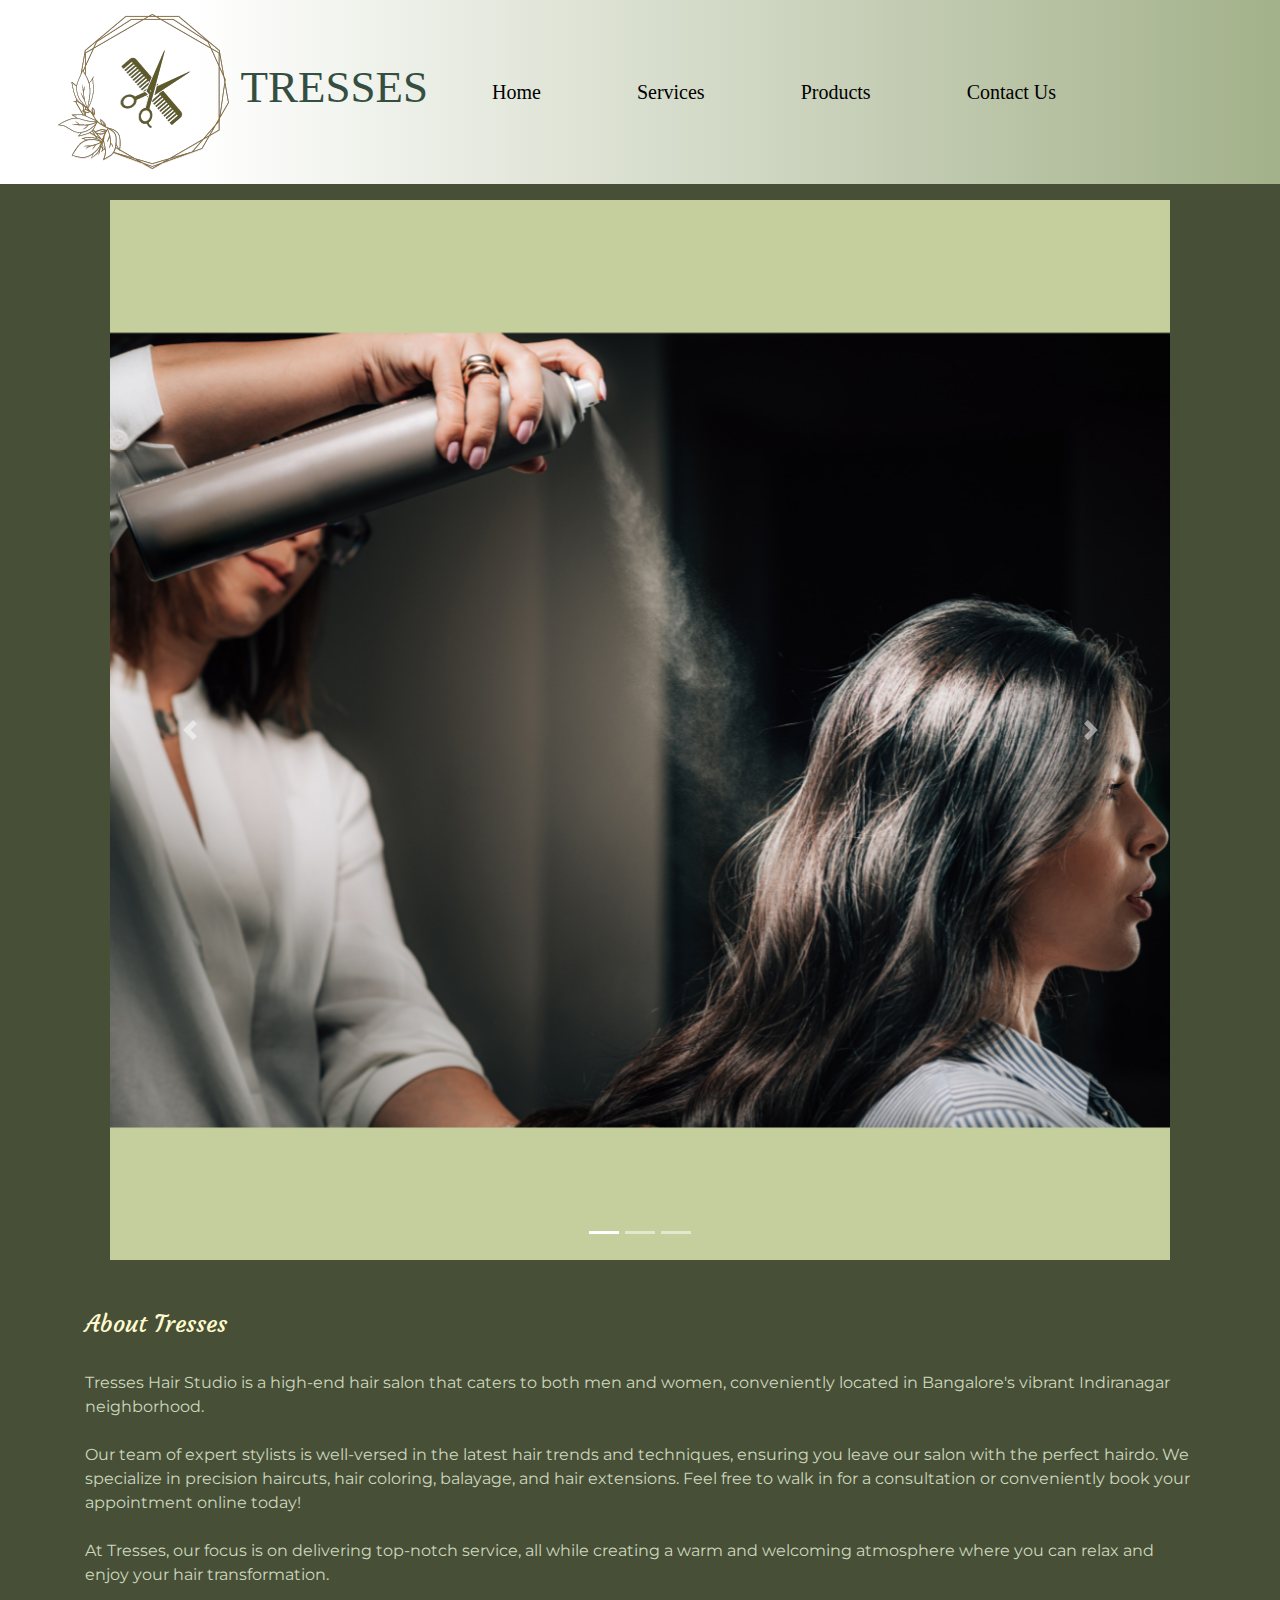
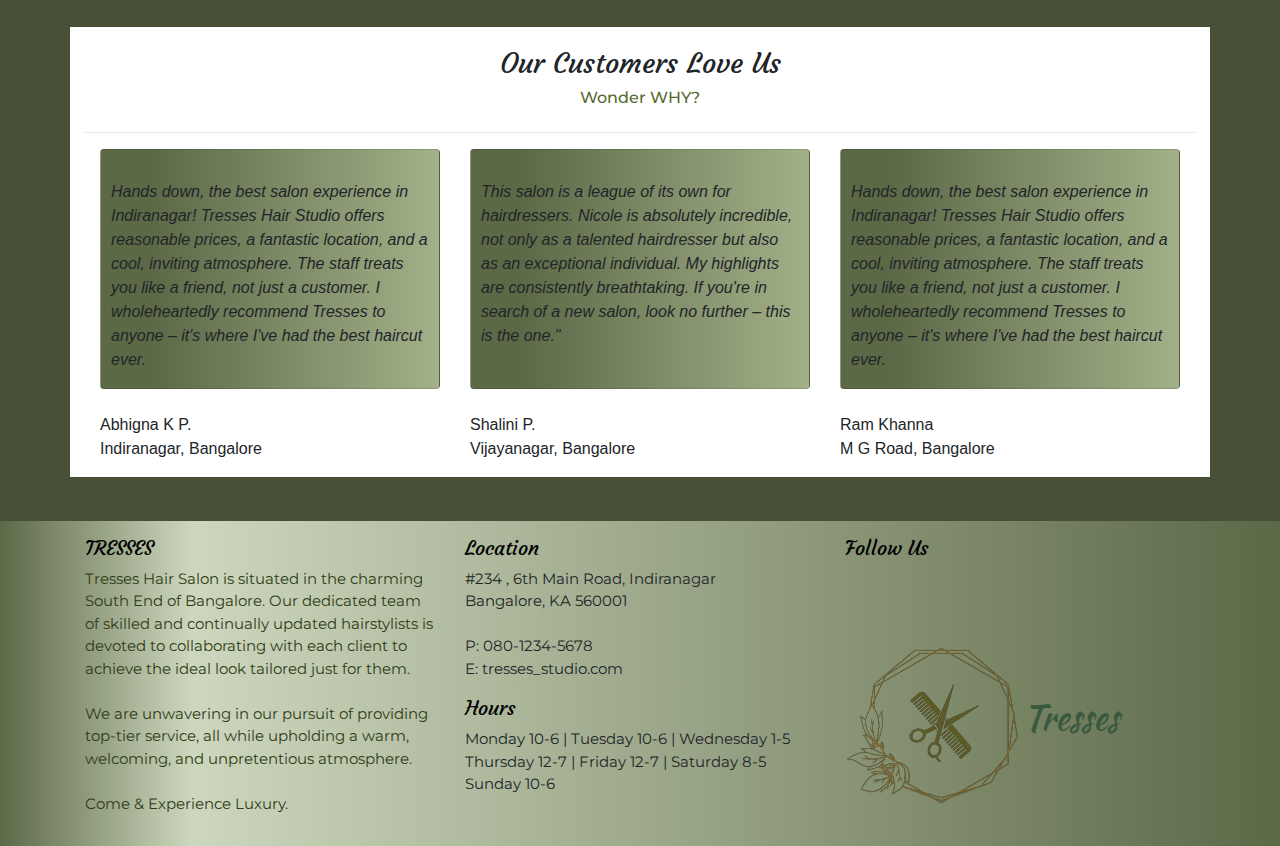
<file: index.html>
<!DOCTYPE html>
<html lang="en">

<head>
    <meta charset="UTF-8">
    <meta name="viewport" content="width=device-width, initial-scale=1.0">
    <meta http-equiv="X-UA-Compatible" content="ie=edge">
    <link href="https://fonts.googleapis.com/css?family=Courgette|Kaushan+Script" rel="stylesheet">
    <link rel="stylesheet" href="https://use.fontawesome.com/releases/v5.3.1/css/all.css"
        integrity="sha384-mzrmE5qonljUremFsqc01SB46JvROS7bZs3IO2EmfFsd15uHvIt+Y8vEf7N7fWAU" crossorigin="anonymous">
    <link rel="stylesheet" href="hover.css" type="text/css" />
    <link rel="stylesheet" href="https://maxcdn.bootstrapcdn.com/bootstrap/4.0.0/css/bootstrap.min.css"
        integrity="sha384-Gn5384xqQ1aoWXA+058RXPxPg6fy4IWvTNh0E263XmFcJlSAwiGgFAW/dAiS6JXm" crossorigin="anonymous">
    <link rel="stylesheet" href="style.css" type="text/css" />
    <link href="https://fonts.googleapis.com/css?family=Montserrat" rel="stylesheet">
    <title>TRESSES</title>
</head>

<body>
    <header>

        <nav class="navbar navbar-expand-md">
            <a class="navbar-brand" href="#"><img src="images/logo.png" alt="navIcon"></img>   TRESSES </a>
            <button class="navbar-toggler" type="button" data-toggle="collapse" data-target="#collapsibleNavbar">
                <span class="fa fa-bars"></span>
            </button>
            <div class="collapse navbar-collapse" id="collapsibleNavbar">
                <ul class="navbar-nav">
                    <li class="nav-item">
                        <a class="nav-link" href="#">Home</a>
                    </li>
                    <li class="nav-item">
                        <a class="nav-link" href="services.html">Services</a>
                    </li>
                    <li class="nav-item">
                        <a class="nav-link" href="products.html">Products</a>
                    </li>
                    <li class="nav-item">
                        <a class="nav-link" href="contac_us.html">Contact Us</a>
                    </li>
                </ul>
            </div>
        </nav>


    </header>
    <div class="spacer"></div>
    <main>
        <!-- Carousel
-------------------- -->
        <section>
            <div class="container">
                <div class="row section__carousel">
                    <div id="carouselExampleIndicators" class="carousel slide" data-ride="carousel">
                        <ol class="carousel-indicators">
                            <li data-target="#carouselExampleIndicators" data-slide-to="0" class="active"></li>
                            <li data-target="#carouselExampleIndicators" data-slide-to="1"></li>
                            <li data-target="#carouselExampleIndicators" data-slide-to="2"></li>
                        </ol>
                        <div class="carousel-inner">
                            <div class="carousel-item active">
                                <img class="d-block w-100" src="images/hairstylee.png" alt="First slide">
                            </div>
                            <div class="carousel-item">
                                <img class="d-block w-100" src="images/hairstylee (1).png" alt="Second slide">
                            </div>
                            <div class="carousel-item">
                                <img class="d-block w-100" src="images/hairstylee (2).png" alt="Third slide">
                            </div>
                        </div>
                        <a class="carousel-control-prev" href="#carouselExampleIndicators" role="button"
                            data-slide="prev">
                            <span class="carousel-control-prev-icon" aria-hidden="true"></span>
                            <span class="sr-only">Previous</span>
                        </a>
                        <a class="carousel-control-next" href="#carouselExampleIndicators" role="button"
                            data-slide="next">
                            <span class="carousel-control-next-icon" aria-hidden="true"></span>
                            <span class="sr-only">Next</span>
                        </a>
                    </div>
                </div>
            </div>
        </section>
        <section>
            <div class="container">
                <div class="row section_about">
                    <div class="col-md">
                        <h4 style="color: lemonchiffon;">About Tresses</h4>
                        <br />
                        <p style="color: #cdd7bd;">Tresses Hair Studio is a high-end hair salon that caters to both men
                            and women, conveniently located in Bangalore's vibrant Indiranagar
                            neighborhood.<br /><br /> Our team of expert stylists is well-versed in the latest hair
                            trends and techniques, ensuring you leave our salon with the perfect hairdo. We specialize
                            in precision haircuts, hair coloring, balayage, and hair extensions. Feel free to walk in
                            for a consultation or conveniently book your appointment online today!
                            <br /><br /> At Tresses, our focus is on delivering top-notch service, all while
                            creating a warm and welcoming atmosphere where you can relax and enjoy your hair
                            transformation.
                        </p>
                        <br>
                    </div>
                    <!--<div class="col-md-4"> <h5>Salon Hours</h5>-->
                    <!--<p class="footer-para">Monday 12-8 <br /> Tuesday 12-8 <br > Wednesday 10-8 <br /> Thursday 10-8 <br /> Friday 10-8 <br /> Saturday 9-6 <br /> Sunday 10-6</p>-->

                    <!--</div>-->
                </div>
            </div>
        </section>
        <section>
            <div class="container review">
                <div class="row section_review">
                    <div class="col">
                        <h3>Our Customers Love Us</h3>
                    </div>
                </div>
                <div class="row section_review">
                    <div class="col">
                        <h6 style="color: darkolivegreen;">Wonder WHY?</h6>
                    </div>

                </div>
                <hr />
                <div class="container">
                    <div class="row ">
                        <div class="col-sm-4">
                            <div class="card cust_review">
                                <p style="font-style: italic;">Hands down, the best salon experience in Indiranagar!
                                    Tresses Hair Studio offers reasonable prices, a fantastic location, and a cool,
                                    inviting atmosphere. The staff treats you like a friend, not just a customer. I
                                    wholeheartedly recommend Tresses to anyone – it's where I've had the best haircut
                                    ever.</p>
                            </div><br />
                            <p style="font-family: 'Lucida Sans', 'Lucida Sans Regular', 'Lucida Grande', 'Lucida Sans Unicode', Geneva, Verdana, sans-serif;">Abhigna K P.<br /> Indiranagar, Bangalore</p>
                        </div>
                        <div class="col-sm-4 ">
                            <div class="card cust_review">
                                <p style="font-style: italic;"> This salon is a league of its own for hairdressers.
                                    Nicole is absolutely incredible, not only as a talented hairdresser but also as an
                                    exceptional individual. My highlights are consistently breathtaking. If you're in
                                    search of a new salon, look no further – this is the one."<br /><br /></p>
                            </div><br />
                            <p style="font-family: 'Lucida Sans', 'Lucida Sans Regular', 'Lucida Grande', 'Lucida Sans Unicode', Geneva, Verdana, sans-serif;">Shalini P.<br /> Vijayanagar, Bangalore</p>
                        </div>
                        <div class="col-sm-4 ">
                            <div class="card cust_review">
                                <p style="font-style: italic;">Hands down, the best salon experience in Indiranagar! Tresses Hair Studio offers reasonable prices, a fantastic location, and a cool, inviting atmosphere. The staff treats you like a friend, not just a customer. I wholeheartedly recommend Tresses to anyone – it's where I've had the best haircut ever.
                                    <br /></p>

                            </div><br />
                            <p style="font-family: 'Lucida Sans', 'Lucida Sans Regular', 'Lucida Grande', 'Lucida Sans Unicode', Geneva, Verdana, sans-serif;">Ram Khanna <br /> M G Road, Bangalore</p>
                        </div>
                    </div>
                </div>
        </section>
    </main>
<br>
    <footer>
        <div class="container">
            <div class="row">
                <div class="footer-col footer-about col-sm">
                    <h5 class="footer-headding">TRESSES</h5>
                    <p class="footer-para" style="color: rgb(46, 60, 21);">Tresses Hair Salon is situated in the charming South End of Bangalore. Our dedicated team of skilled and continually updated hairstylists is devoted to collaborating with each client to achieve the ideal look tailored just for them.
                        <br /><br />We are unwavering in our pursuit of providing top-tier service, all while upholding a warm, welcoming, and unpretentious atmosphere.
                        <br>
                        <br>
                        Come & Experience Luxury.
                    </p>
                </div>
                <div class="footer-col col-sm">
                    <h5 class="footer-headding">Location</h5>
                    <p class="footer-para">#234 , 6th Main Road, Indiranagar  <br /> Bangalore, KA 560001<br /><br /> P: 080-1234-5678
                        <br /> E: tresses_studio.com
                    </p>

                    <h5 class="footer-headding">Hours</h5>
                    <p class="footer-para">Monday 10-6 | Tuesday 10-6 | Wednesday 1-5 Thursday 12-7 | Friday 12-7 |
                        Saturday 8-5 Sunday 10-6</p>

                </div>
                <div class="footer-col col-sm">
                    <h5 class="footer-headding">Follow Us</h5>
                    <a class="footer_social hvr-pop" href="#"><i class="fab fa-facebook-square"></i></a>
                    <a class="footer_social hvr-pop" href="#"><i class="fab fa-twitter-square"></i></a>
                    <a class="footer_social hvr-pop" href="#"> <i class="fab fa-instagram"></i><br /></a><br /><br />
                    <img class="footer-img" src="images/logo.png" alt="footrIcon">
                    <span id="footer-brand">Tresses</span>
                </div>
            </div>
        </div>

    </footer>



    <script src="https://code.jquery.com/jquery-3.2.1.slim.min.js"
        integrity="sha384-KJ3o2DKtIkvYIK3UENzmM7KCkRr/rE9/Qpg6aAZGJwFDMVNA/GpGFF93hXpG5KkN"
        crossorigin="anonymous"></script>
    <script src="https://cdnjs.cloudflare.com/ajax/libs/popper.js/1.12.9/umd/popper.min.js"
        integrity="sha384-ApNbgh9B+Y1QKtv3Rn7W3mgPxhU9K/ScQsAP7hUibX39j7fakFPskvXusvfa0b4Q"
        crossorigin="anonymous"></script>
    <script src="https://maxcdn.bootstrapcdn.com/bootstrap/4.0.0/js/bootstrap.min.js"
        integrity="sha384-JZR6Spejh4U02d8jOt6vLEHfe/JQGiRRSQQxSfFWpi1MquVdAyjUar5+76PVCmYl"
        crossorigin="anonymous"></script>
</body>
</html>
</file>
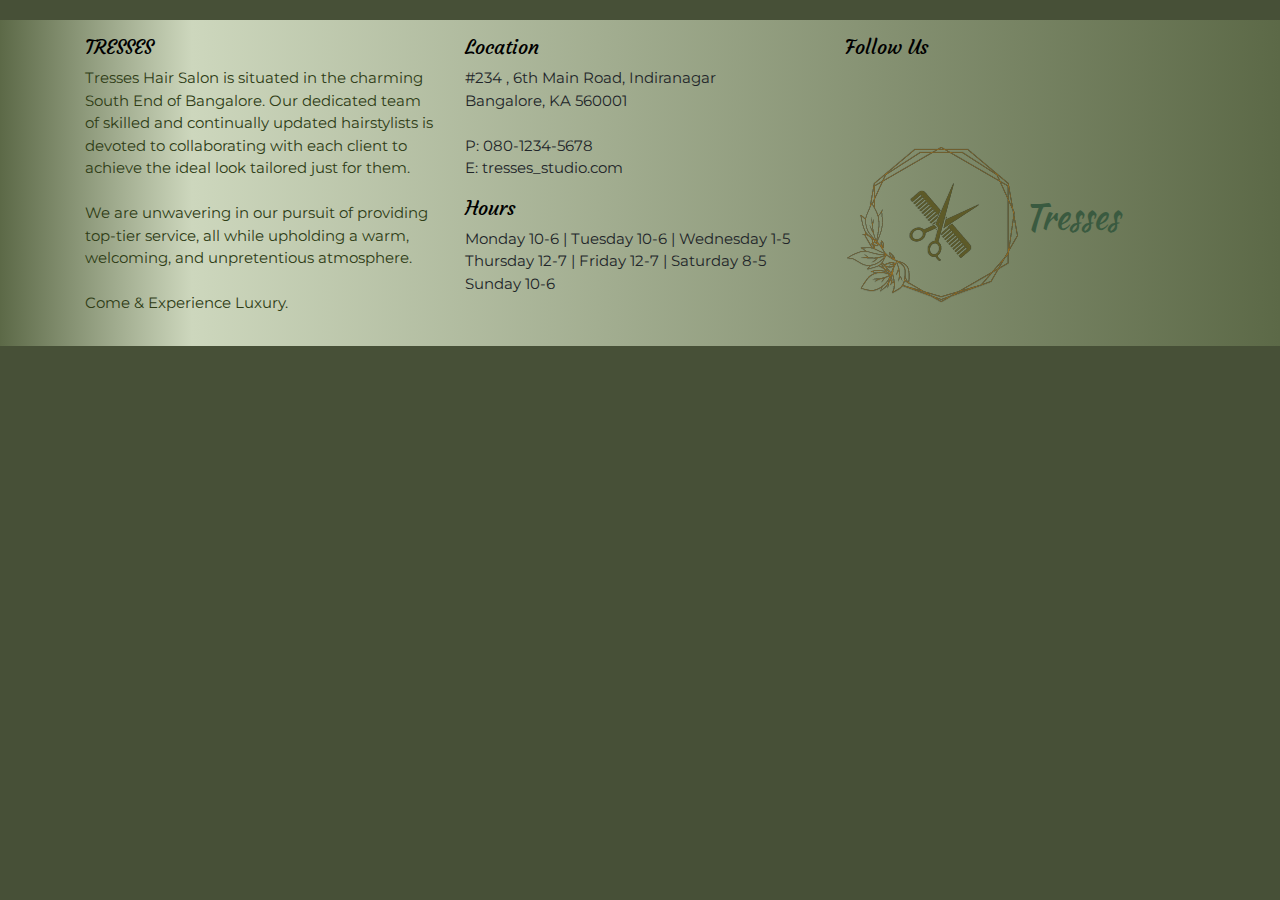
<file: contac_us.html>
<!DOCTYPE html>
<html lang="en">

<head>
    <meta charset="UTF-8">
    <meta name="viewport" content="width=device-width, initial-scale=1.0">
    <meta http-equiv="X-UA-Compatible" content="ie=edge">
    <link href="https://fonts.googleapis.com/css?family=Courgette|Kaushan+Script" rel="stylesheet">
    <link rel="stylesheet" href="https://use.fontawesome.com/releases/v5.3.1/css/all.css"
        integrity="sha384-mzrmE5qonljUremFsqc01SB46JvROS7bZs3IO2EmfFsd15uHvIt+Y8vEf7N7fWAU" crossorigin="anonymous">
    <link rel="stylesheet" href="hover.css" type="text/css" />
    <link rel="stylesheet" href="https://maxcdn.bootstrapcdn.com/bootstrap/4.0.0/css/bootstrap.min.css"
        integrity="sha384-Gn5384xqQ1aoWXA+058RXPxPg6fy4IWvTNh0E263XmFcJlSAwiGgFAW/dAiS6JXm" crossorigin="anonymous">
    <link rel="stylesheet" href="style.css" type="text/css" />
    <link href="https://fonts.googleapis.com/css?family=Montserrat" rel="stylesheet">
    <title>Tresses_contact</title>
</head>

<body>

    <footer>
        <div class="container">
            <div class="row">
                <div class="footer-col footer-about col-sm">
                    <h5 class="footer-headding">TRESSES</h5>
                    <p class="footer-para" style="color: rgb(46, 60, 21);">Tresses Hair Salon is situated in the charming South End of Bangalore. Our dedicated team of skilled and continually updated hairstylists is devoted to collaborating with each client to achieve the ideal look tailored just for them.
                        <br /><br />We are unwavering in our pursuit of providing top-tier service, all while upholding a warm, welcoming, and unpretentious atmosphere.
                        <br>
                        <br>
                        Come & Experience Luxury.
                    </p>
                </div>
                <div class="footer-col col-sm">
                    <h5 class="footer-headding">Location</h5>
                    <p class="footer-para">#234 , 6th Main Road, Indiranagar  <br /> Bangalore, KA 560001<br /><br /> P: 080-1234-5678
                        <br /> E: tresses_studio.com
                    </p>

                    <h5 class="footer-headding">Hours</h5>
                    <p class="footer-para">Monday 10-6 | Tuesday 10-6 | Wednesday 1-5 Thursday 12-7 | Friday 12-7 |
                        Saturday 8-5 Sunday 10-6</p>

                </div>
                <div class="footer-col col-sm">
                    <h5 class="footer-headding">Follow Us</h5>
                    <a class="footer_social hvr-pop" href="#"><i class="fab fa-facebook-square"></i></a>
                    <a class="footer_social hvr-pop" href="#"><i class="fab fa-twitter-square"></i></a>
                    <a class="footer_social hvr-pop" href="#"> <i class="fab fa-instagram"></i><br /></a><br /><br />
                    <img class="footer-img" src="images/logo.png" alt="footrIcon">
                    <span id="footer-brand">Tresses</span>
                </div>
            </div>
        </div>


    </footer>



    <script src="https://code.jquery.com/jquery-3.2.1.slim.min.js"
        integrity="sha384-KJ3o2DKtIkvYIK3UENzmM7KCkRr/rE9/Qpg6aAZGJwFDMVNA/GpGFF93hXpG5KkN"
        crossorigin="anonymous"></script>
    <script src="https://cdnjs.cloudflare.com/ajax/libs/popper.js/1.12.9/umd/popper.min.js"
        integrity="sha384-ApNbgh9B+Y1QKtv3Rn7W3mgPxhU9K/ScQsAP7hUibX39j7fakFPskvXusvfa0b4Q"
        crossorigin="anonymous"></script>
    <script src="https://maxcdn.bootstrapcdn.com/bootstrap/4.0.0/js/bootstrap.min.js"
        integrity="sha384-JZR6Spejh4U02d8jOt6vLEHfe/JQGiRRSQQxSfFWpi1MquVdAyjUar5+76PVCmYl"
        crossorigin="anonymous"></script>
</body>

</html>
</file>
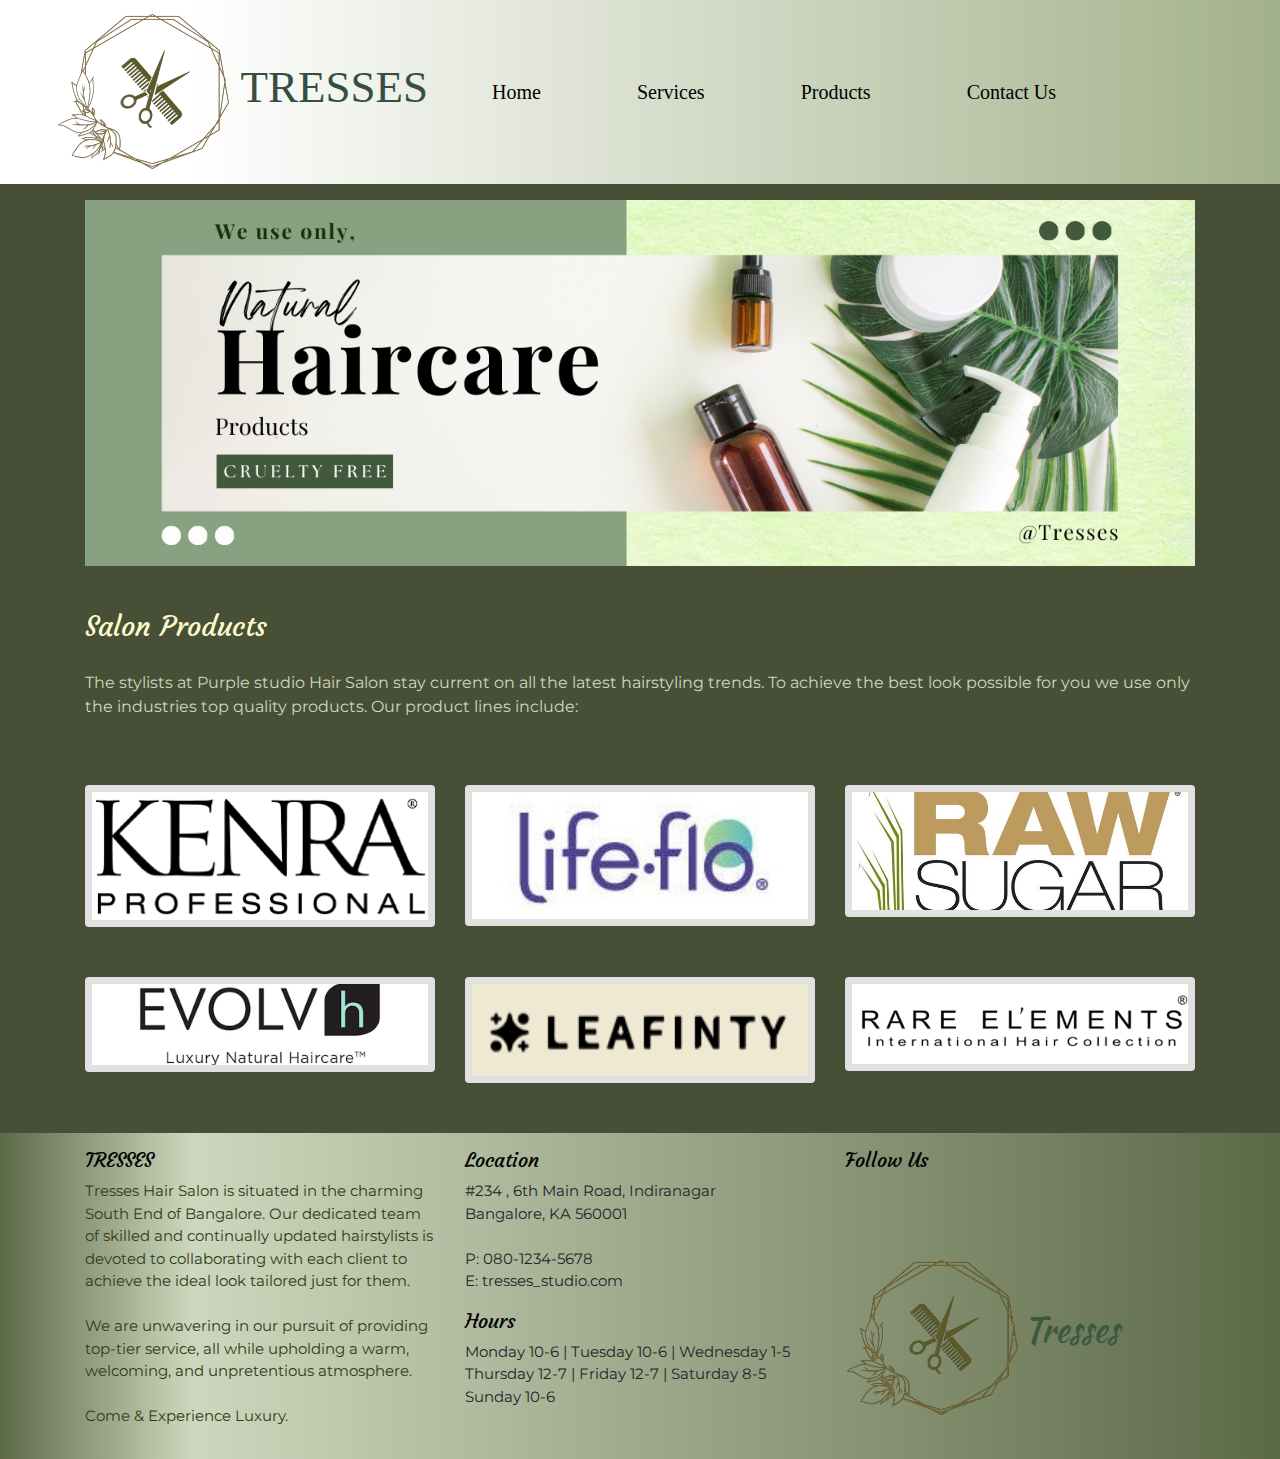
<file: products.html>
<!DOCTYPE html>
<html lang="en">

<head>
    <meta charset="UTF-8">
    <meta name="viewport" content="width=device-width, initial-scale=1.0">
    <meta http-equiv="X-UA-Compatible" content="ie=edge">
    <link href="https://fonts.googleapis.com/css?family=Courgette|Kaushan+Script" rel="stylesheet">
    <link rel="stylesheet" href="https://use.fontawesome.com/releases/v5.3.1/css/all.css"
        integrity="sha384-mzrmE5qonljUremFsqc01SB46JvROS7bZs3IO2EmfFsd15uHvIt+Y8vEf7N7fWAU" crossorigin="anonymous">
    <link rel="stylesheet" href="hover.css" type="text/css" />
    <link rel="stylesheet" href="https://maxcdn.bootstrapcdn.com/bootstrap/4.0.0/css/bootstrap.min.css"
        integrity="sha384-Gn5384xqQ1aoWXA+058RXPxPg6fy4IWvTNh0E263XmFcJlSAwiGgFAW/dAiS6JXm" crossorigin="anonymous">
    <link rel="stylesheet" href="style.css" type="text/css" />
    <link href="https://fonts.googleapis.com/css?family=Montserrat" rel="stylesheet">
    <title>Tresses_products</title>
</head>

<body>
    <header>

        <nav class="navbar navbar-expand-md">
            <a class="navbar-brand" href="#"><img src="images/logo.png" alt="navIcon"></img> TRESSES </a>
            <button class="navbar-toggler" type="button" data-toggle="collapse" data-target="#collapsibleNavbar">
                <span class="fa fa-bars"></span>
            </button>
            <div class="collapse navbar-collapse" id="collapsibleNavbar">
                <ul class="navbar-nav">
                    <li class="nav-item">
                        <a class="nav-link" href="index.html">Home</a>
                    </li>
                    <li class="nav-item">
                        <a class="nav-link" href="services.html">Services</a>
                    </li>
                    <li class="nav-item">
                        <a class="nav-link" href="products.html">Products</a>
                    </li>
                    <li class="nav-item">
                        <a class="nav-link" href="contac_us.html">Contact Us</a>
                    </li>
                </ul>
            </div>
        </nav>
        <div class="spacer"></div>
        <main>
            <div class="container">
                <div class="row product-img-row">
                    <div class="col">
                        <img src="images/Products.jpg" alt="a_product_img"></img>
                    </div>
                </div>
                <br>
                <div class="row product-headding-row">
                    <br>
                    <div class="col">
                        <h3 style="color: lemonchiffon;">Salon Products</h3>
                    </div>
                </div>
                <div class="row product-para-row">
                    <div class="col">
                        <p style="color: #cdd7bd;">The stylists at Purple studio Hair Salon stay current on all the
                            latest hairstyling trends. To achieve the best look possible for you we use only the
                            industries top quality products. Our product lines include:</p>
                    </div>
                </div>

            </div>
            <div class="container">
                <div class="row product_logo_row">
                    <div class="col-sm-4">
                        <a class="card hvr-ripple-out product_logo" href="https://www.kenraprofessional.com/"
                            target="_blank">
                            <img src="images/kenra.png" alt="kenra_logo">
                        </a>
                    </div>
                    <div class="col-sm-4">


                        <a class="card hvr-ripple-out product_logo " href="https://life-flo.com/" target="_blank">
                            <img src="images/life.jpeg" alt="life_logo">
                        </a>

                    </div>
                    <div class="col-sm-4">

                        <a class="card hvr-ripple-out product_logo " href="https://rawsugarliving.com/" target="_blank">
                            <img src="images/ra.jpg" alt="rawsugar_logo">
                        </a>

                    </div>
                </div>
                <div class="row product_logo_row">
                    <div class="col-sm-4">

                        <a class="card hvr-ripple-out product_logo " href="https://www.evolvh.com/" target="_blank">
                            <img src="images/evolvh.png" alt="evolvh_logo">
                        </a>
                    </div>
                    <div class="col-sm-4">

                        <a class="card hvr-ripple-out product_logo " href="https://www.leafinty.com/"
                            target="_blank">
                            <img src="images/leaf.png" alt="leafinty_logo">
                        </a>
                    </div>
                    <div class="col-sm-4">

                        <a class="card hvr-ripple-out product_logo " href="https://rare-elements.com/"
                            target="_blank">
                            <img src="images/rare.png" alt="rare_logo">
                        </a>
                    </div>
                </div>
            </div>
        </main>
        <footer>
            <div class="container">
                <div class="row">
                    <div class="footer-col footer-about col-sm">
                        <h5 class="footer-headding">TRESSES</h5>
                        <p class="footer-para" style="color: rgb(46, 60, 21);">Tresses Hair Salon is situated in the
                            charming South End of Bangalore. Our dedicated team of skilled and continually updated
                            hairstylists is devoted to collaborating with each client to achieve the ideal look tailored
                            just for them.
                            <br /><br />We are unwavering in our pursuit of providing top-tier service, all while
                            upholding a warm, welcoming, and unpretentious atmosphere.
                            <br>
                            <br>
                            Come & Experience Luxury.
                        </p>
                    </div>
                    <div class="footer-col col-sm">
                        <h5 class="footer-headding">Location</h5>
                        <p class="footer-para">#234 , 6th Main Road, Indiranagar <br /> Bangalore, KA 560001<br /><br />
                            P: 080-1234-5678
                            <br /> E: tresses_studio.com
                        </p>

                        <h5 class="footer-headding">Hours</h5>
                        <p class="footer-para">Monday 10-6 | Tuesday 10-6 | Wednesday 1-5 Thursday 12-7 | Friday 12-7 |
                            Saturday 8-5 Sunday 10-6</p>

                    </div>
                    <div class="footer-col col-sm">
                        <h5 class="footer-headding">Follow Us</h5>
                        <a class="footer_social hvr-pop" href="#"><i class="fab fa-facebook-square"></i></a>
                        <a class="footer_social hvr-pop" href="#"><i class="fab fa-twitter-square"></i></a>
                        <a class="footer_social hvr-pop" href="#"> <i
                                class="fab fa-instagram"></i><br /></a><br /><br />
                        <img class="footer-img" src="images/logo.png" alt="footrIcon">
                        <span id="footer-brand">Tresses</span>
                    </div>
                </div>
            </div>


        </footer>


        <script src="https://code.jquery.com/jquery-3.2.1.slim.min.js"
            integrity="sha384-KJ3o2DKtIkvYIK3UENzmM7KCkRr/rE9/Qpg6aAZGJwFDMVNA/GpGFF93hXpG5KkN"
            crossorigin="anonymous"></script>
        <script src="https://cdnjs.cloudflare.com/ajax/libs/popper.js/1.12.9/umd/popper.min.js"
            integrity="sha384-ApNbgh9B+Y1QKtv3Rn7W3mgPxhU9K/ScQsAP7hUibX39j7fakFPskvXusvfa0b4Q"
            crossorigin="anonymous"></script>
        <script src="https://maxcdn.bootstrapcdn.com/bootstrap/4.0.0/js/bootstrap.min.js"
            integrity="sha384-JZR6Spejh4U02d8jOt6vLEHfe/JQGiRRSQQxSfFWpi1MquVdAyjUar5+76PVCmYl"
            crossorigin="anonymous"></script>
</body>

</html>
</file>
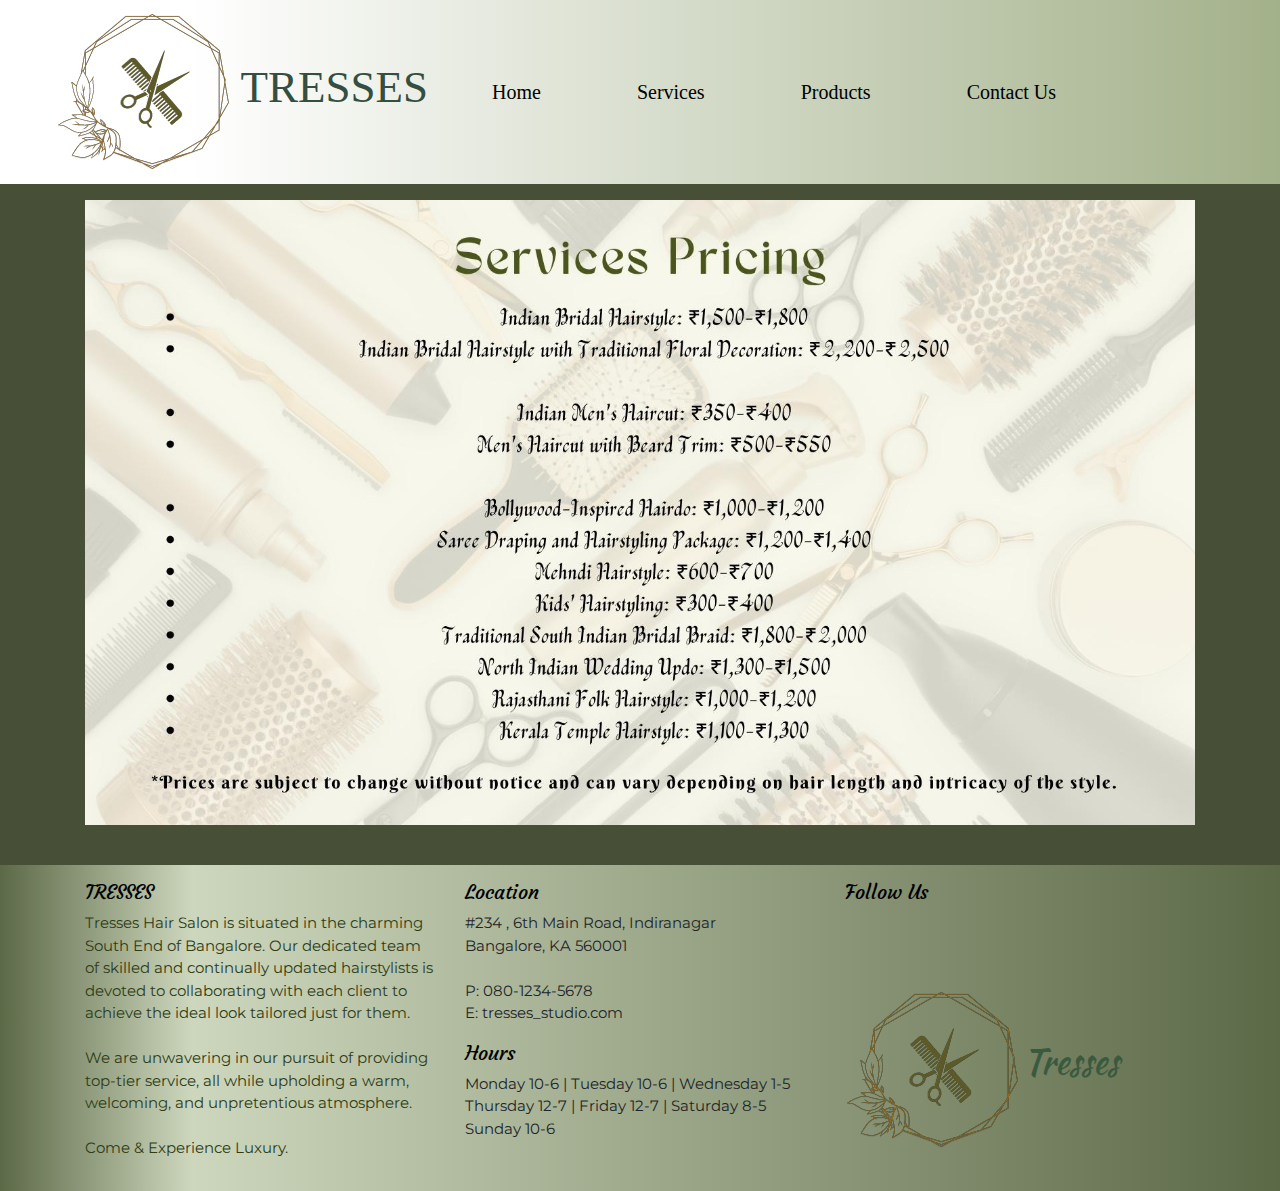
<file: services.html>
<!DOCTYPE html>
<html lang="en">

<head>
    <meta charset="UTF-8">
    <meta name="viewport" content="width=device-width, initial-scale=1.0">
    <meta http-equiv="X-UA-Compatible" content="ie=edge">
    <link href="https://fonts.googleapis.com/css?family=Courgette|Kaushan+Script" rel="stylesheet">
    <link rel="stylesheet" href="https://use.fontawesome.com/releases/v5.3.1/css/all.css" integrity="sha384-mzrmE5qonljUremFsqc01SB46JvROS7bZs3IO2EmfFsd15uHvIt+Y8vEf7N7fWAU" crossorigin="anonymous">
    <link rel="stylesheet" href="hover.css" type="text/css" />
    <link rel="stylesheet" href="https://maxcdn.bootstrapcdn.com/bootstrap/4.0.0/css/bootstrap.min.css" integrity="sha384-Gn5384xqQ1aoWXA+058RXPxPg6fy4IWvTNh0E263XmFcJlSAwiGgFAW/dAiS6JXm" crossorigin="anonymous">
    <link rel="stylesheet" href="style.css" type="text/css" />
    <link href="https://fonts.googleapis.com/css?family=Montserrat" rel="stylesheet">
    <title>Tresses_services</title>
</head>

<body>
    <header>

        <nav class="navbar navbar-expand-md">
            <a class="navbar-brand" href="#"><img src="images/logo.png" alt="navIcon"></img>   TRESSES </a>
            <button class="navbar-toggler" type="button" data-toggle="collapse" data-target="#collapsibleNavbar">
                <span class="fa fa-bars"></span>
            </button>
            <div class="collapse navbar-collapse" id="collapsibleNavbar">
                <ul class="navbar-nav">
                    <li class="nav-item">
                        <a class="nav-link" href="index.html">Home</a>
                    </li>
                    <li class="nav-item">
                        <a class="nav-link" href="services.html">Services</a>
                    </li>
                    <li class="nav-item">
                        <a class="nav-link" href="products.html">Products</a>
                    </li>
                    <li class="nav-item">
                        <a class="nav-link" href="contac_us.html">Contact Us</a>
                    </li>
                </ul>
            </div>
        </nav>
    <div class="spacer"></div>
    <main>
        <section>
            <div class="container">
                <div class="row service-img-row">
                    <div class="col text-center"> <!-- Added "text-center" class to center the content -->
                        <img src="images/servicesss.jpg" alt="a_service_image">
                    </div>
                </div>
            </div>
            

        </section>
    </main>
    <footer>
        <div class="container">
            <div class="row">
                <div class="footer-col footer-about col-sm">
                    <h5 class="footer-headding">TRESSES</h5>
                    <p class="footer-para" style="color: rgb(46, 60, 21);">Tresses Hair Salon is situated in the charming South End of Bangalore. Our dedicated team of skilled and continually updated hairstylists is devoted to collaborating with each client to achieve the ideal look tailored just for them.
                        <br /><br />We are unwavering in our pursuit of providing top-tier service, all while upholding a warm, welcoming, and unpretentious atmosphere.
                        <br>
                        <br>
                        Come & Experience Luxury.
                    </p>
                </div>
                <div class="footer-col col-sm">
                    <h5 class="footer-headding">Location</h5>
                    <p class="footer-para">#234 , 6th Main Road, Indiranagar  <br /> Bangalore, KA 560001<br /><br /> P: 080-1234-5678
                        <br /> E: tresses_studio.com
                    </p>

                    <h5 class="footer-headding">Hours</h5>
                    <p class="footer-para">Monday 10-6 | Tuesday 10-6 | Wednesday 1-5 Thursday 12-7 | Friday 12-7 |
                        Saturday 8-5 Sunday 10-6</p>

                </div>
                <div class="footer-col col-sm">
                    <h5 class="footer-headding">Follow Us</h5>
                    <a class="footer_social hvr-pop" href="#"><i class="fab fa-facebook-square"></i></a>
                    <a class="footer_social hvr-pop" href="#"><i class="fab fa-twitter-square"></i></a>
                    <a class="footer_social hvr-pop" href="#"> <i class="fab fa-instagram"></i><br /></a><br /><br />
                    <img class="footer-img" src="images/logo.png" alt="footrIcon">
                    <span id="footer-brand">Tresses</span>
                </div>
            </div>
        </div>


    </footer>



    <script src="https://code.jquery.com/jquery-3.2.1.slim.min.js" integrity="sha384-KJ3o2DKtIkvYIK3UENzmM7KCkRr/rE9/Qpg6aAZGJwFDMVNA/GpGFF93hXpG5KkN" crossorigin="anonymous"></script>
    <script src="https://cdnjs.cloudflare.com/ajax/libs/popper.js/1.12.9/umd/popper.min.js" integrity="sha384-ApNbgh9B+Y1QKtv3Rn7W3mgPxhU9K/ScQsAP7hUibX39j7fakFPskvXusvfa0b4Q" crossorigin="anonymous"></script>
    <script src="https://maxcdn.bootstrapcdn.com/bootstrap/4.0.0/js/bootstrap.min.js" integrity="sha384-JZR6Spejh4U02d8jOt6vLEHfe/JQGiRRSQQxSfFWpi1MquVdAyjUar5+76PVCmYl" crossorigin="anonymous"></script>
</body>

</html>
</file>
<file: style.css>
.navbar {
    background: linear-gradient(to right, white 15%, #a3b18a);
    position: fixed;
    z-index: 2;
    width: 100%;

}


.try {
    margin-top: 30px;
    margin-bottom: 30px;
    max-width: 100%;
}


.spacer {
    width: 100%;
    height: 170px;
}

.navbar-brand {
    font-family: 'Algerian', cursive;
    font-size: 45px;
    color: #344e41;
    padding-left: 40px;
}

.nav-link {
    font-family: 'Garamond', cursive;
    font-size: 20px;
    color: black;
    padding-left: 40px;
    padding-right: 40px;
}

.nav-item {
    display: inline-block;
    padding: 10px;
    padding-left: 40px;
    padding-right: 40px;
}

body {
    background: #475037;
}

/*.carousel-item img {*/

/*    margin: auto;*/

/*}*/

.section__carousel {
    margin-top: 30px;
    margin-bottom: 50px;
    padding-left: 40px;
    padding-right: 40px;
}

.carousel {
    width: 100%;
}


.section_about h4 {
    font-family: 'Courgette', cursive;
    /*font-size: 20px;*/
}

.section_about p {
    font-family: 'Montserrat', sans-serif;
}

.section_review h3 {
    font-family: 'Courgette', cursive;
    text-align: center;

}

.section_review h6 {
    font-family: 'Montserrat', sans-serif;
    text-align: center;
}

.review {
    padding-top: 20px;
    background-color: white;

}

.cust_review {
    padding-top: 30px;
    /*//padding-bottom: 30px;*/
    background: linear-gradient(to right, #5c6947 15%, #a3b18a);
    padding-left: 10px;
    padding-right: 10px;
}

.service-img-row {
    padding-top: 30px;
    padding-bottom: 20px;
}

.service-headding-row {
    font-family: 'Courgette', cursive;
    text-align: center;
    color: #3a5a40;
}

.service-table tr td {
    padding-top: 20px;
    padding-bottom: 8px;
    padding-right: 15px
}

.column1 {
    font-family: 'Montserrat', sans-serif;
}

.column2 {
    font-family: 'Courgette', cursive;
}

.p1,
.p2 {
    text-align: center;
}

.p1 {
    padding-top: 20px;
    font-family: 'Montserrat', sans-serif;
}

.p2 {
    font-family: 'Courgette', cursive;
}

.service-img-row img {
    max-width: 100%;
}

.product-img-row {
    padding-top: 30px;
    padding-bottom: 20px;
}

.product-img-row img {
    max-width: 100%;
}

.product-headding-row {
    font-family: 'Courgette', cursive;
    /*text-align: center;*/
    color: #3a5a40;
}

.product-para-row {
    padding-top: 20px;
    padding-bottom: 30px;
    font-family: 'Montserrat', sans-serif;
}

.product_logo_row .col-sm-4 {
    padding-top: 0px;
    padding-bottom: 0px;
    margin-top: 20Px;
    margin-bottom: 30px
}

.product_logo img {
    max-width: 100%;
}

.contact-headding-row {

    font-family: 'Courgette', cursive;
    color:#3a5a40;
    padding-top: 30px;
}

.contact-headding-row img {
    max-width: 100%;
}

.contact-headding-row p {
    padding-top: 30px;
    font-family: 'Montserrat', sans-serif;
    font-size: 15px;
}

.cont-headding {
    padding-top: 20px;
}

.contact-form-row {
    padding-top: 30px;
    font-family: 'Montserrat', sans-serif;
    font-size: 15px;
    padding-bottom: 20px;
}

iframe {
    padding: 20px;
}

.hours {
    padding-top: 30px;
    padding-left: 40px;


}

.hours h5,
.location h5 {
    font-family: 'Courgette', cursive;
}

.location {
    padding-top: 30px;
    /*padding-left: 20px;*/
}

.formfill {
    padding-top: 30px;
    padding-left: 20px;

}



footer {
    margin-top: 20px;
    background: linear-gradient(to right, #5c6947, #cdd7bd 15%, #5c6947);
}


.footer_social {
    color: #3a5a40;
    font-size: 30px;
    padding: 5px;
    /*padding-top:10px;*/
}

.footer-col {
    text-align: left;
    padding: 15px;
}

#footer-brand {
    font-family: 'Kaushan Script', cursive;
    font-size: 35px;
    color: #3a5a40;
}

.footer-headding {
    font-family: 'Courgette', cursive;
    font-size: 20px;
    color: black;
}

.footer-para {
    font-family: 'Montserrat', sans-serif;
    font-size: 15px
}




@media only screen and (max-width: 1024px) {

    .nav-item {
        display: inline-block;
        padding: 10px;
        padding-left: 20px;
        padding-right: 20px;
    }
    .spacer {

        height: 170px;
    }
    .navbar-brand {

        padding-left: 15px;
    }

}

@media only screen and (max-width: 768px) {

    .nav-item {
        display: inline-block;
        padding: 10px;
        padding-left: 10px;
        padding-right: 10px;
    }

    .navbar-brand {
        font-size: 38px;
    }
    .navbar-brand img {
        max-width: 30%;

    }
    .navbar-brand {

        padding-left: 5px;
    }
    #footer-brand {
        font-size: 35px;

    }
    .footer-img {
        display: none;
    }

}

@media only screen and (max-width: 479px) {
    .navbar-brand {
        font-size: 30px;
    }
    .navbar-brand img {
        max-width: 23%;
        /*display: none;*/
    }

    .navbar-brand {
        padding-left: 5px;
    }
    .footer-about {
        display: none;
    }
    .footer-img {
        display: none;
    }
    #footer-brand {
        /*font-size: 30px;*/
        display: none;
    }
    .spacer {

        height: 116px;
    }
}
</file>
